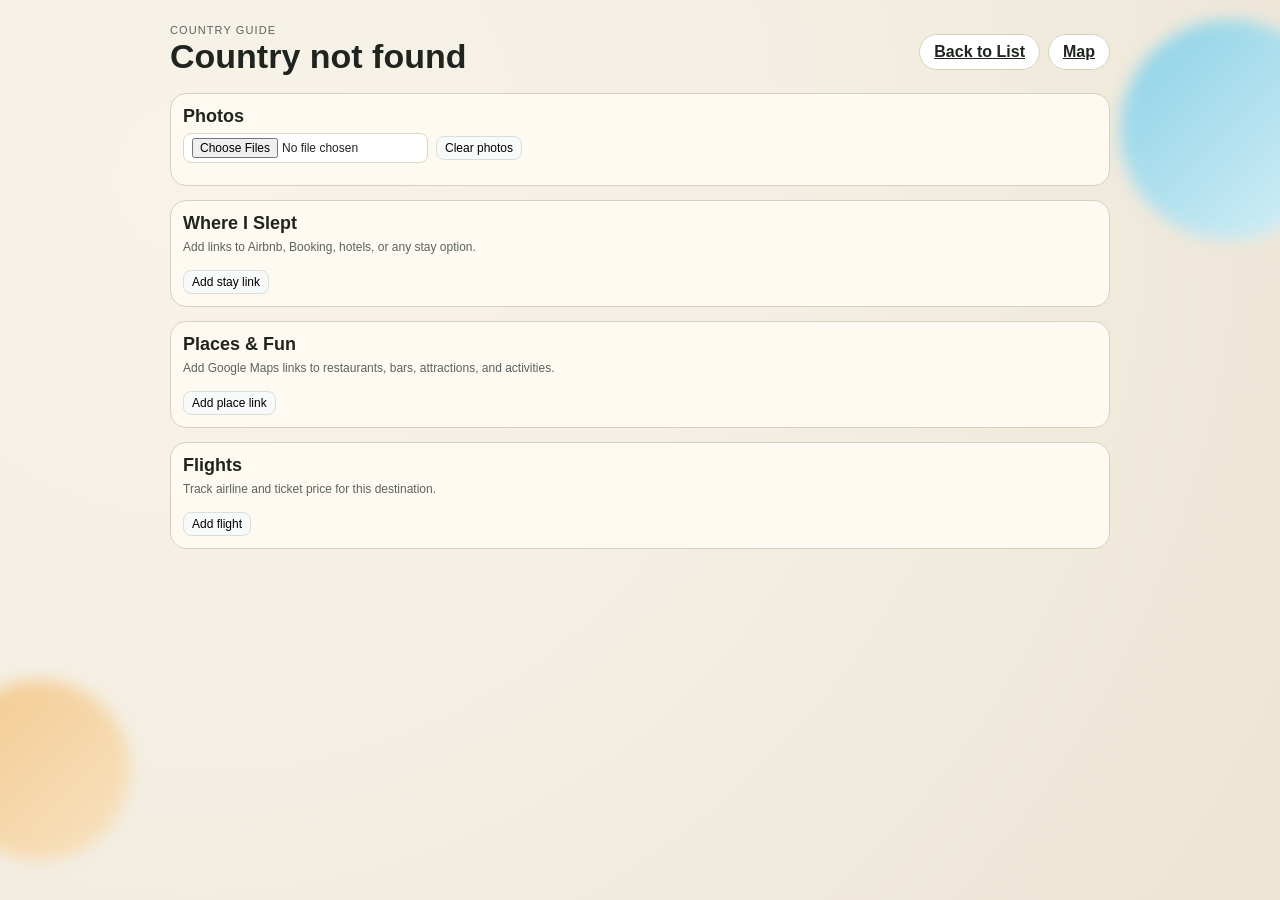
<file: country.html>
<!doctype html>
<html lang="en">
  <head>
    <meta charset="UTF-8" />
    <meta name="viewport" content="width=device-width, initial-scale=1.0" />
    <title>Been Tracker - Country Guide</title>
    <link rel="stylesheet" href="styles.css" />
  </head>
  <body>
    <div class="bg-shape bg-shape-1" aria-hidden="true"></div>
    <div class="bg-shape bg-shape-2" aria-hidden="true"></div>

    <main class="app-shell country-shell">
      <header class="topbar">
        <div>
          <p class="eyebrow">Country Guide</p>
          <h1 id="countryTitle">Country</h1>
          <p id="countryFlag" class="country-flag">🏳️</p>
        </div>
        <div class="topbar-actions">
          <a class="ghost-btn" href="list.html">Back to List</a>
          <a class="ghost-btn" href="index.html">Map</a>
        </div>
      </header>

      <section class="country-card">
        <h2>Photos</h2>
        <div class="country-form-row">
          <input id="photoUploader" class="photo-upload" type="file" accept="image/*" multiple />
          <button id="clearPhotos" class="trip-btn" type="button">Clear photos</button>
        </div>
        <div id="photoGallery" class="photo-gallery"></div>
      </section>

      <section class="country-card">
        <h2>Where I Slept</h2>
        <p class="country-help">Add links to Airbnb, Booking, hotels, or any stay option.</p>
        <div id="sleepList" class="link-list"></div>
        <button id="addSleepLink" class="trip-btn" type="button">Add stay link</button>
      </section>

      <section class="country-card">
        <h2>Places & Fun</h2>
        <p class="country-help">Add Google Maps links to restaurants, bars, attractions, and activities.</p>
        <div id="funList" class="link-list"></div>
        <button id="addFunLink" class="trip-btn" type="button">Add place link</button>
      </section>

      <section class="country-card">
        <h2>Flights</h2>
        <p class="country-help">Track airline and ticket price for this destination.</p>
        <div id="flightList" class="link-list"></div>
        <button id="addFlight" class="trip-btn" type="button">Add flight</button>
      </section>
    </main>

    <script src="countries.js"></script>
    <script src="country.js"></script>
  </body>
</html>
</file>
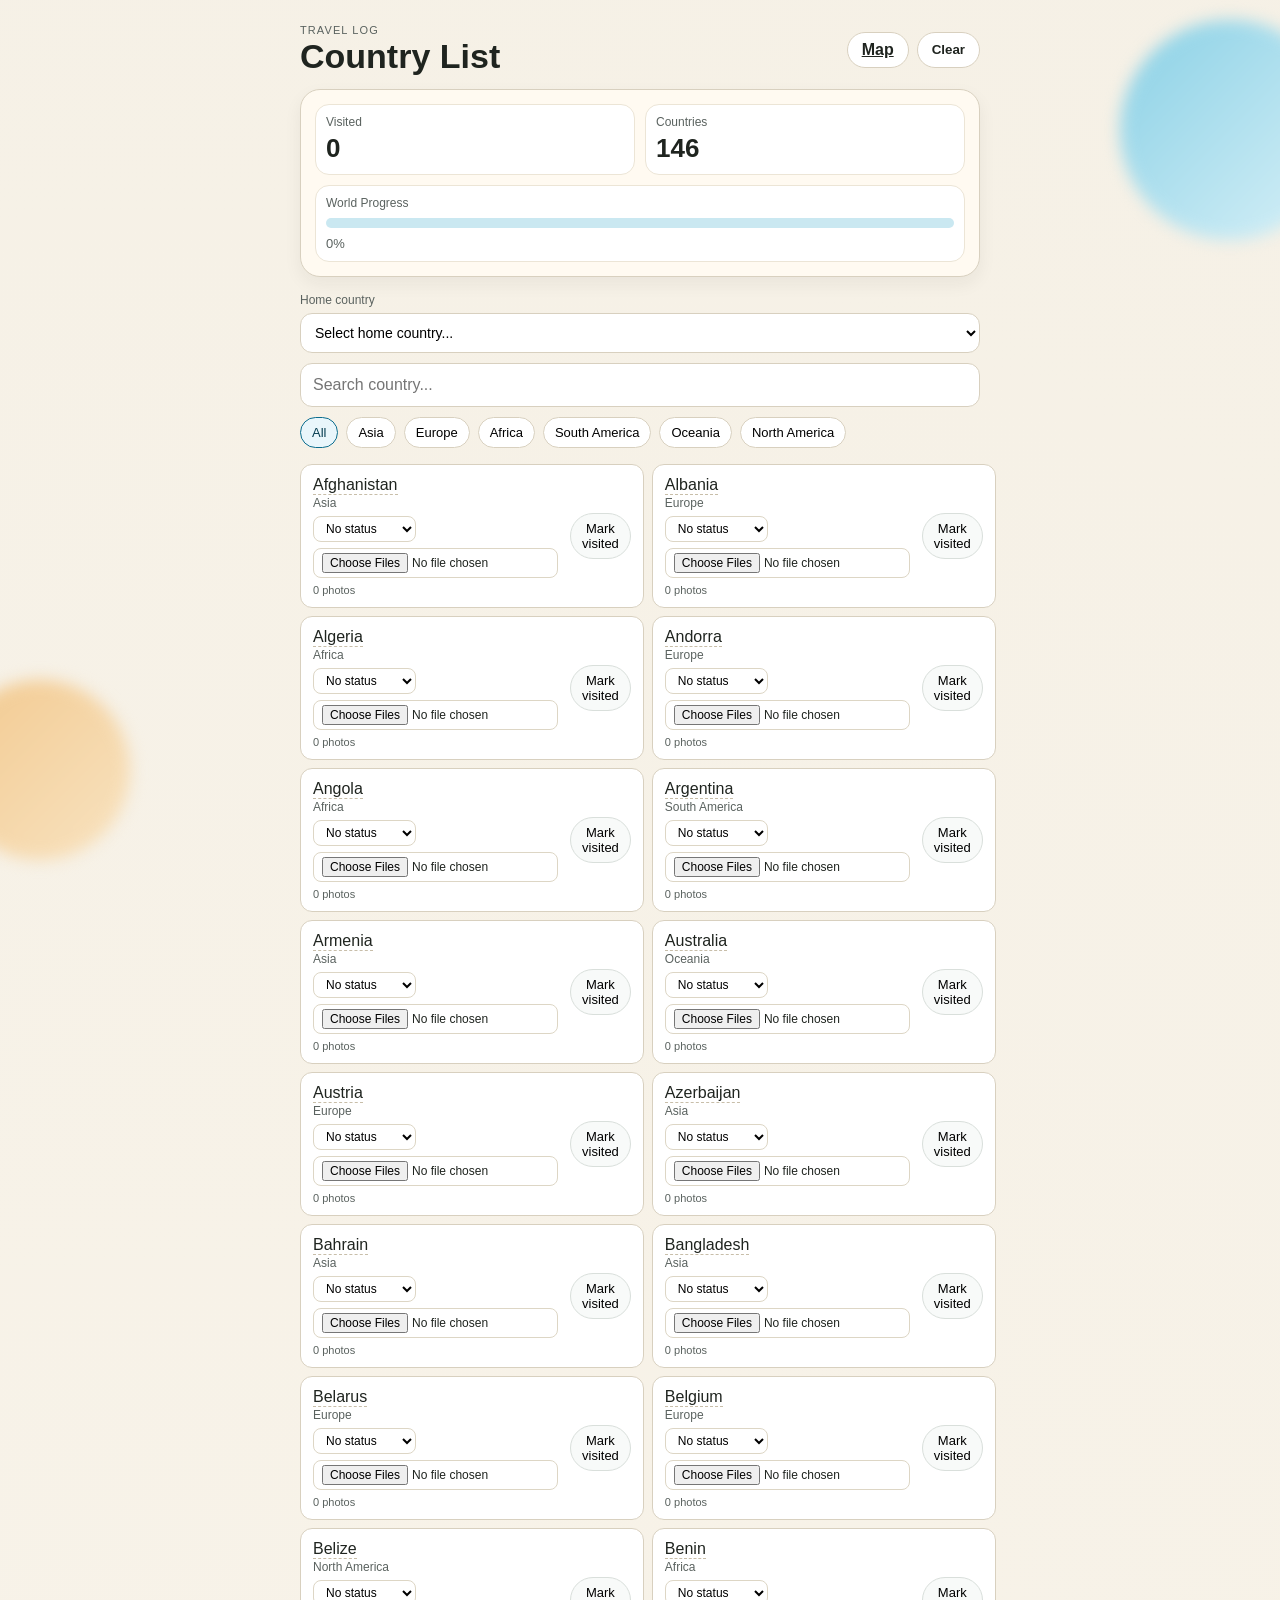
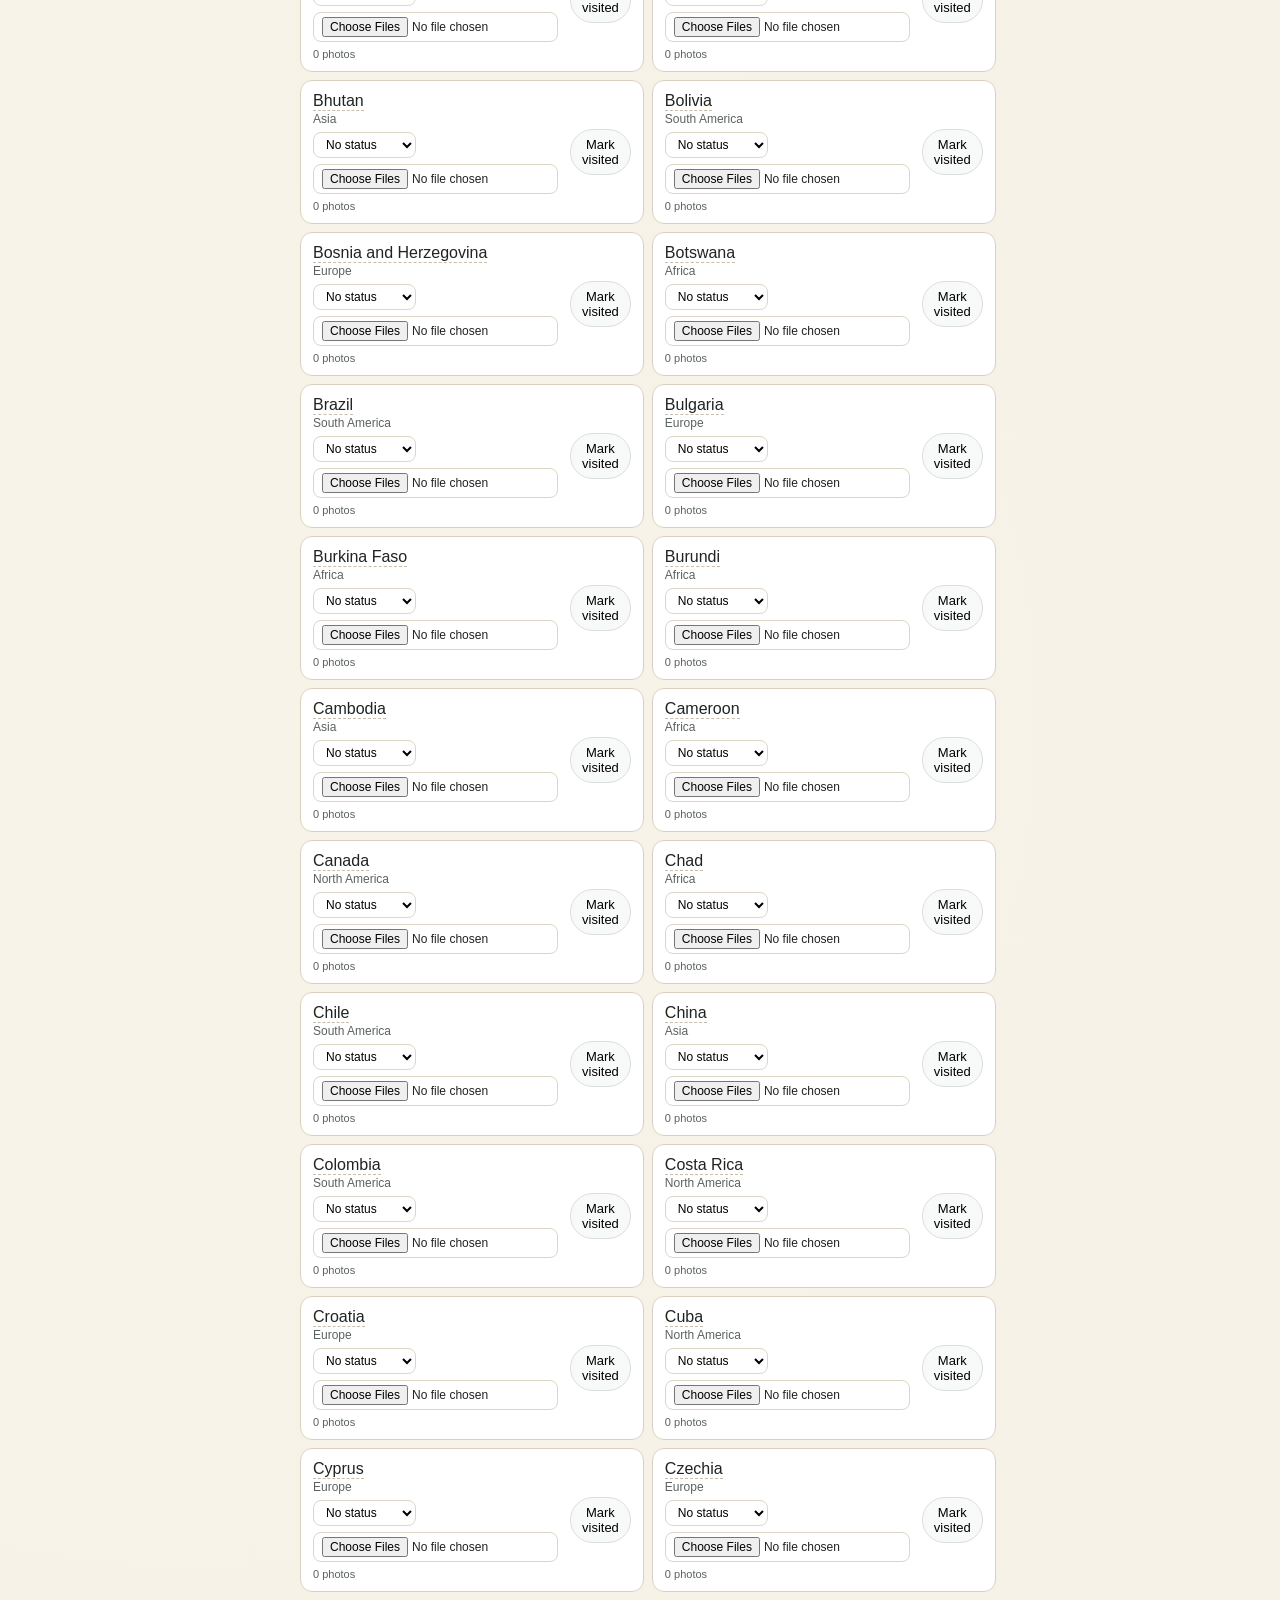
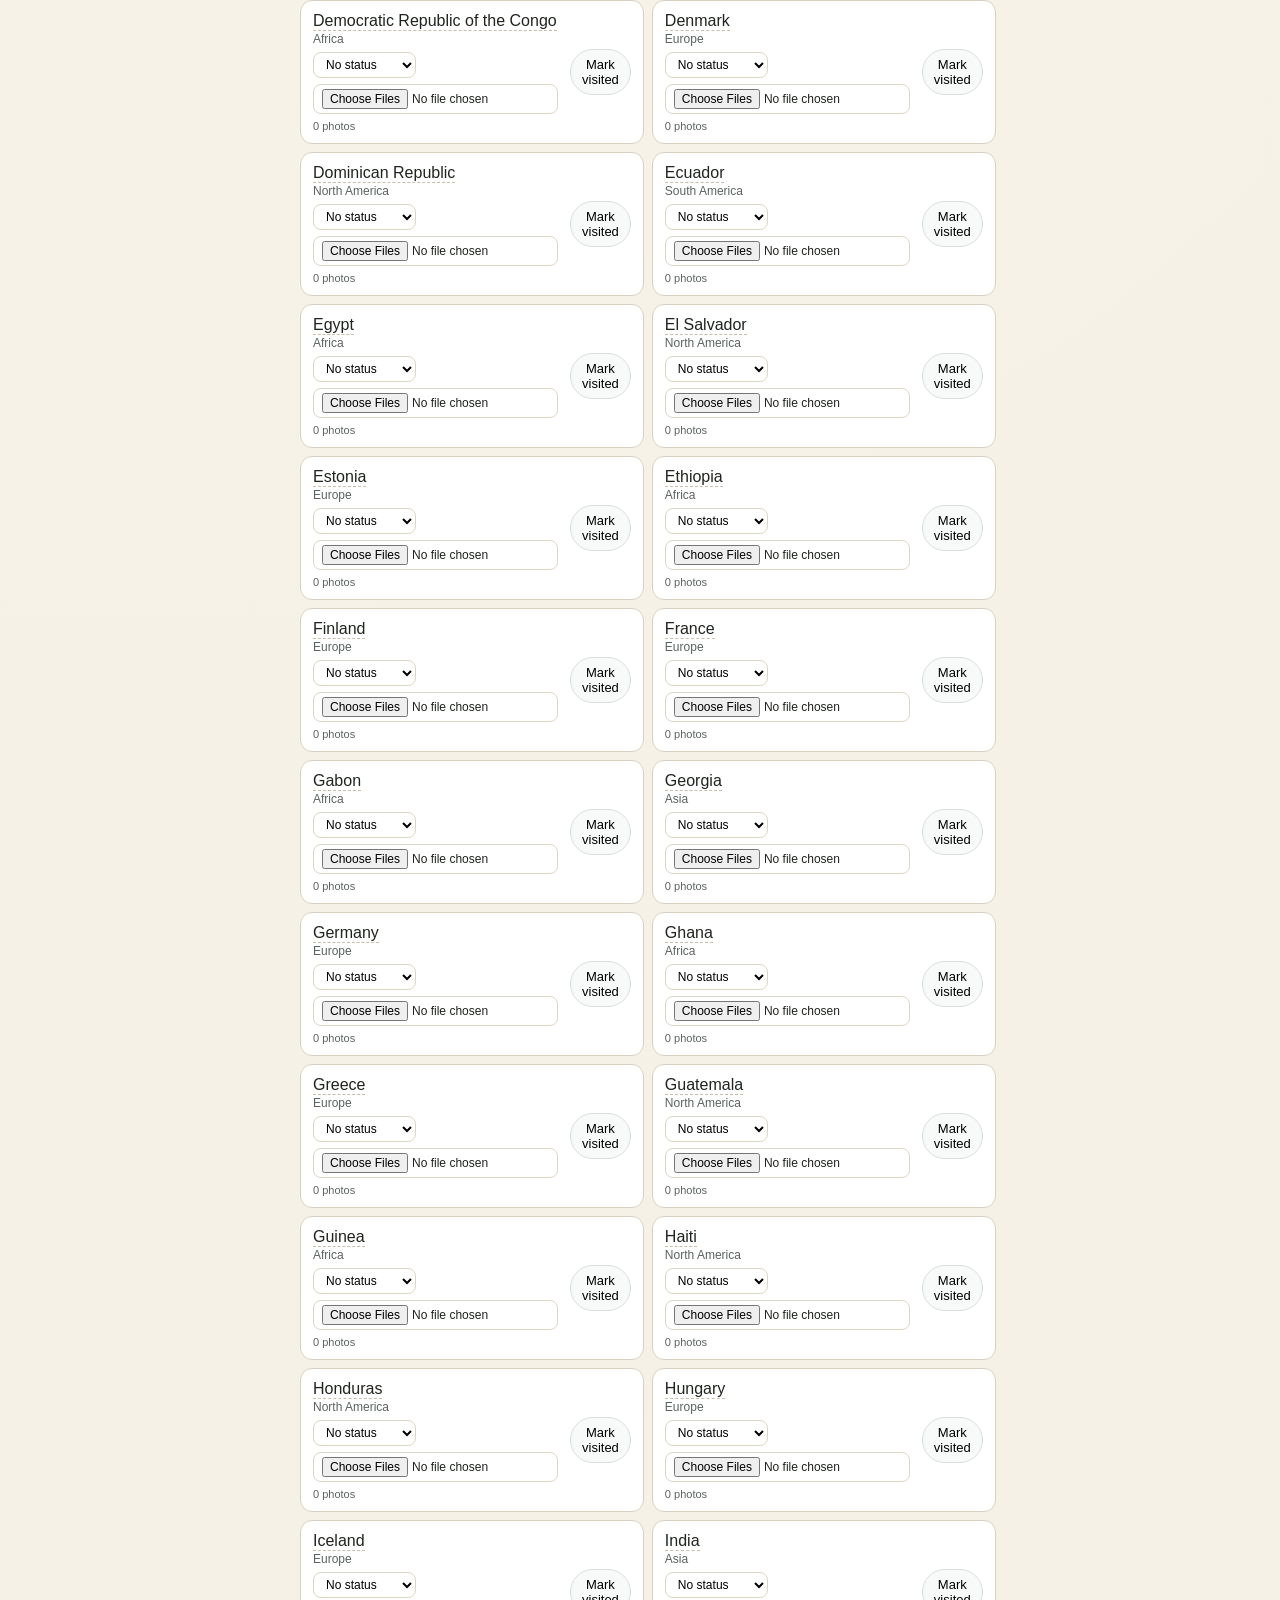
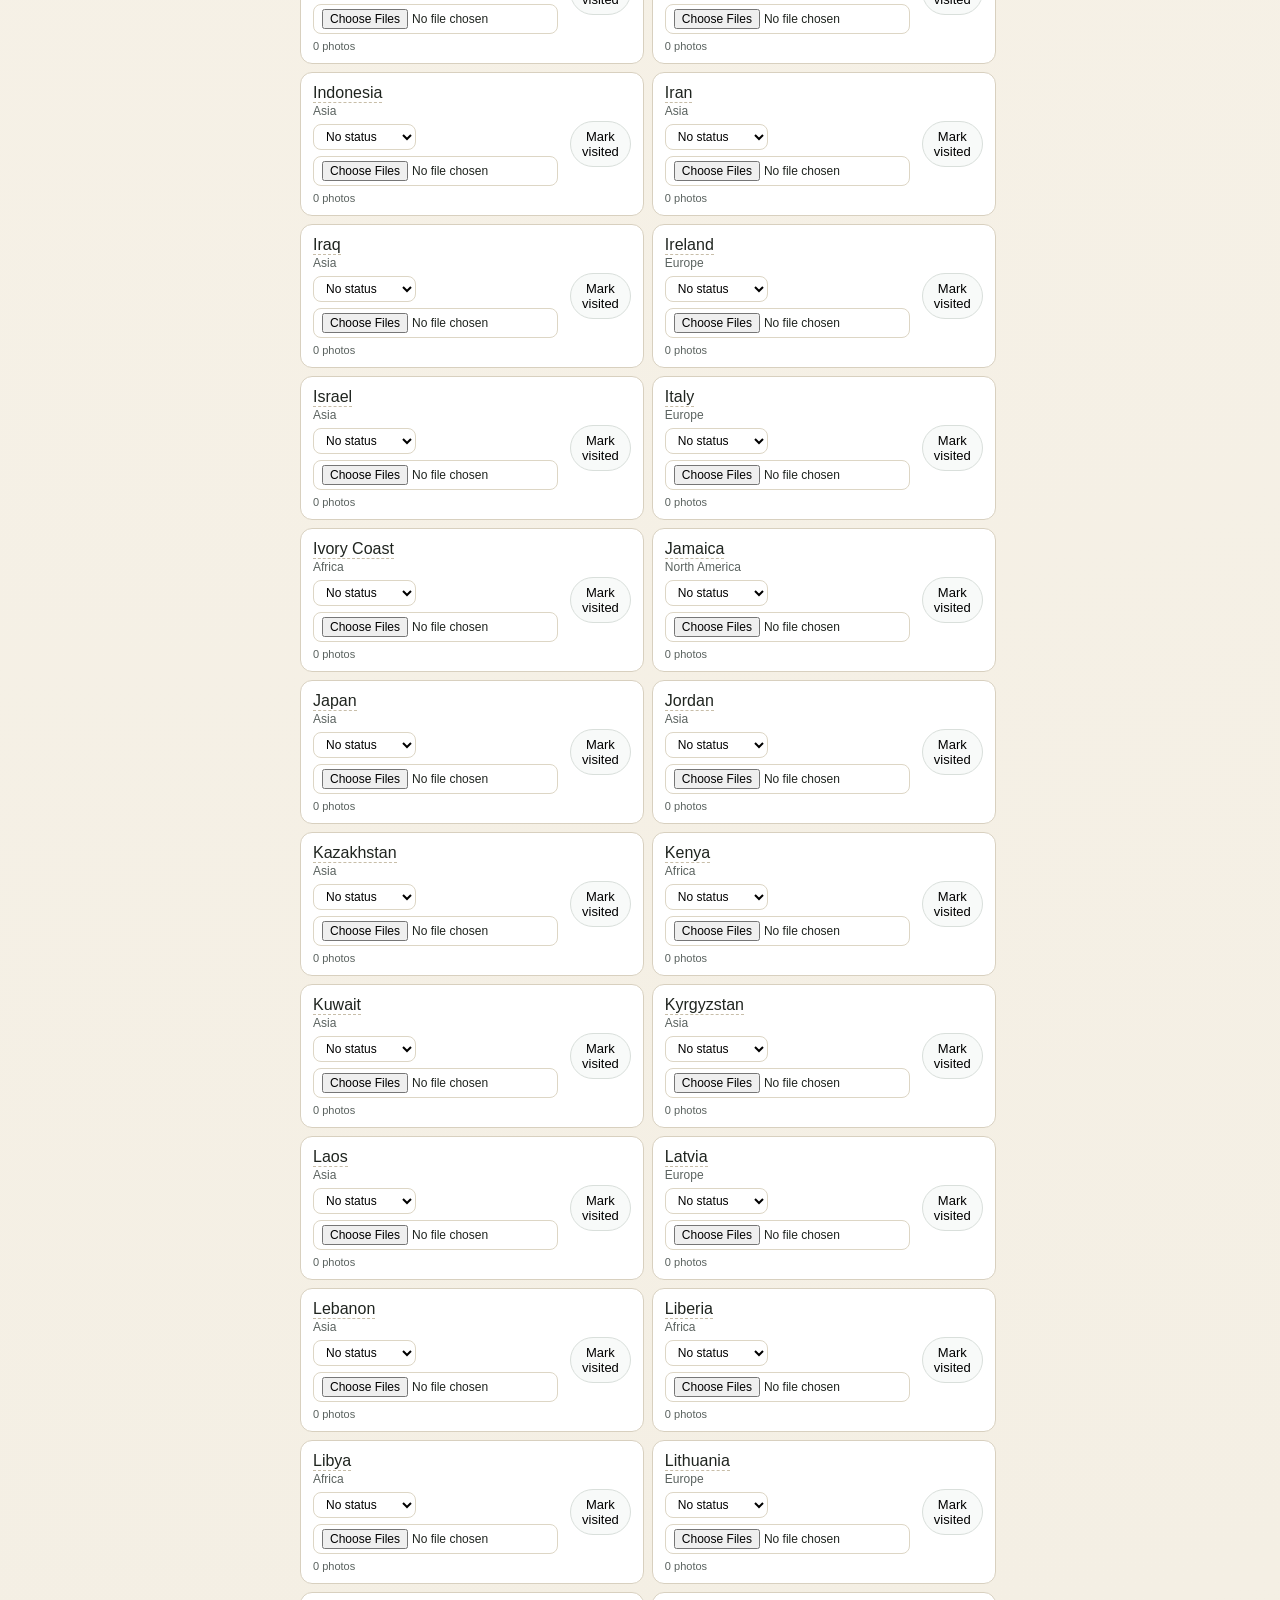
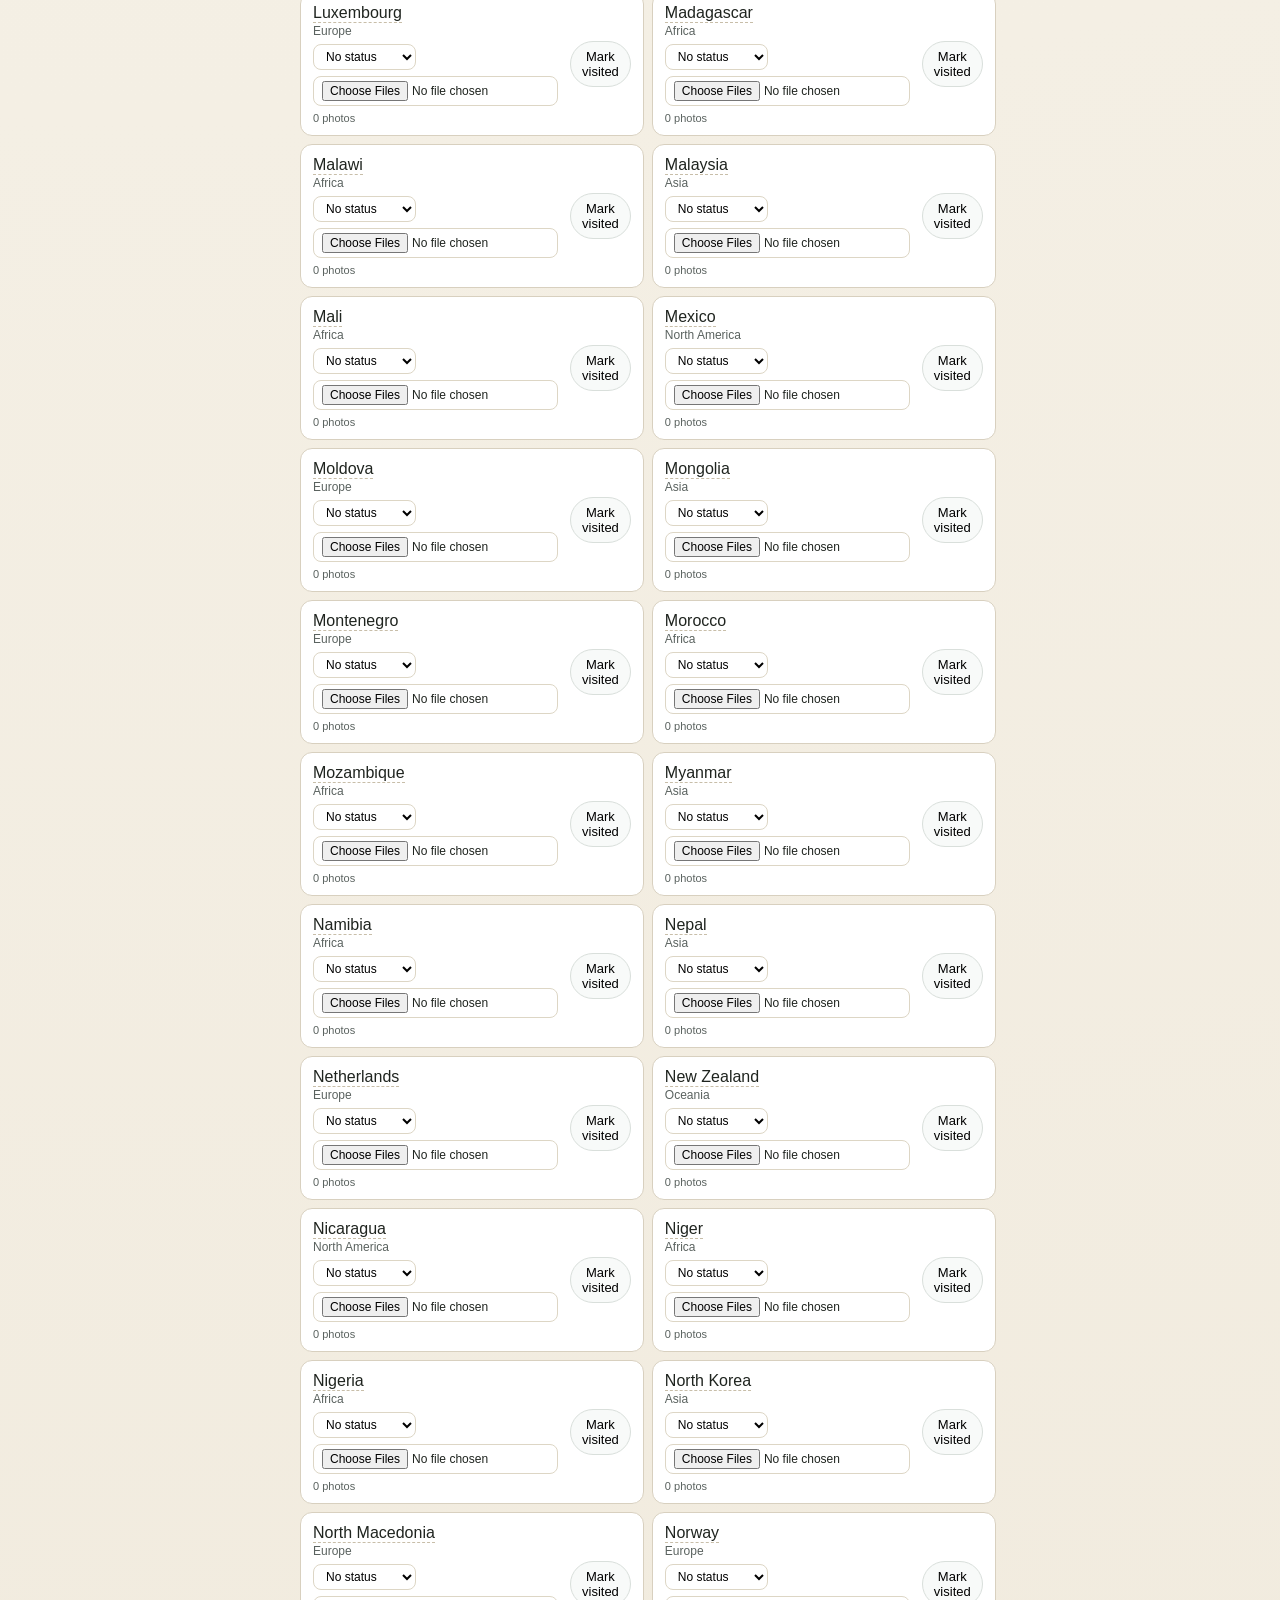
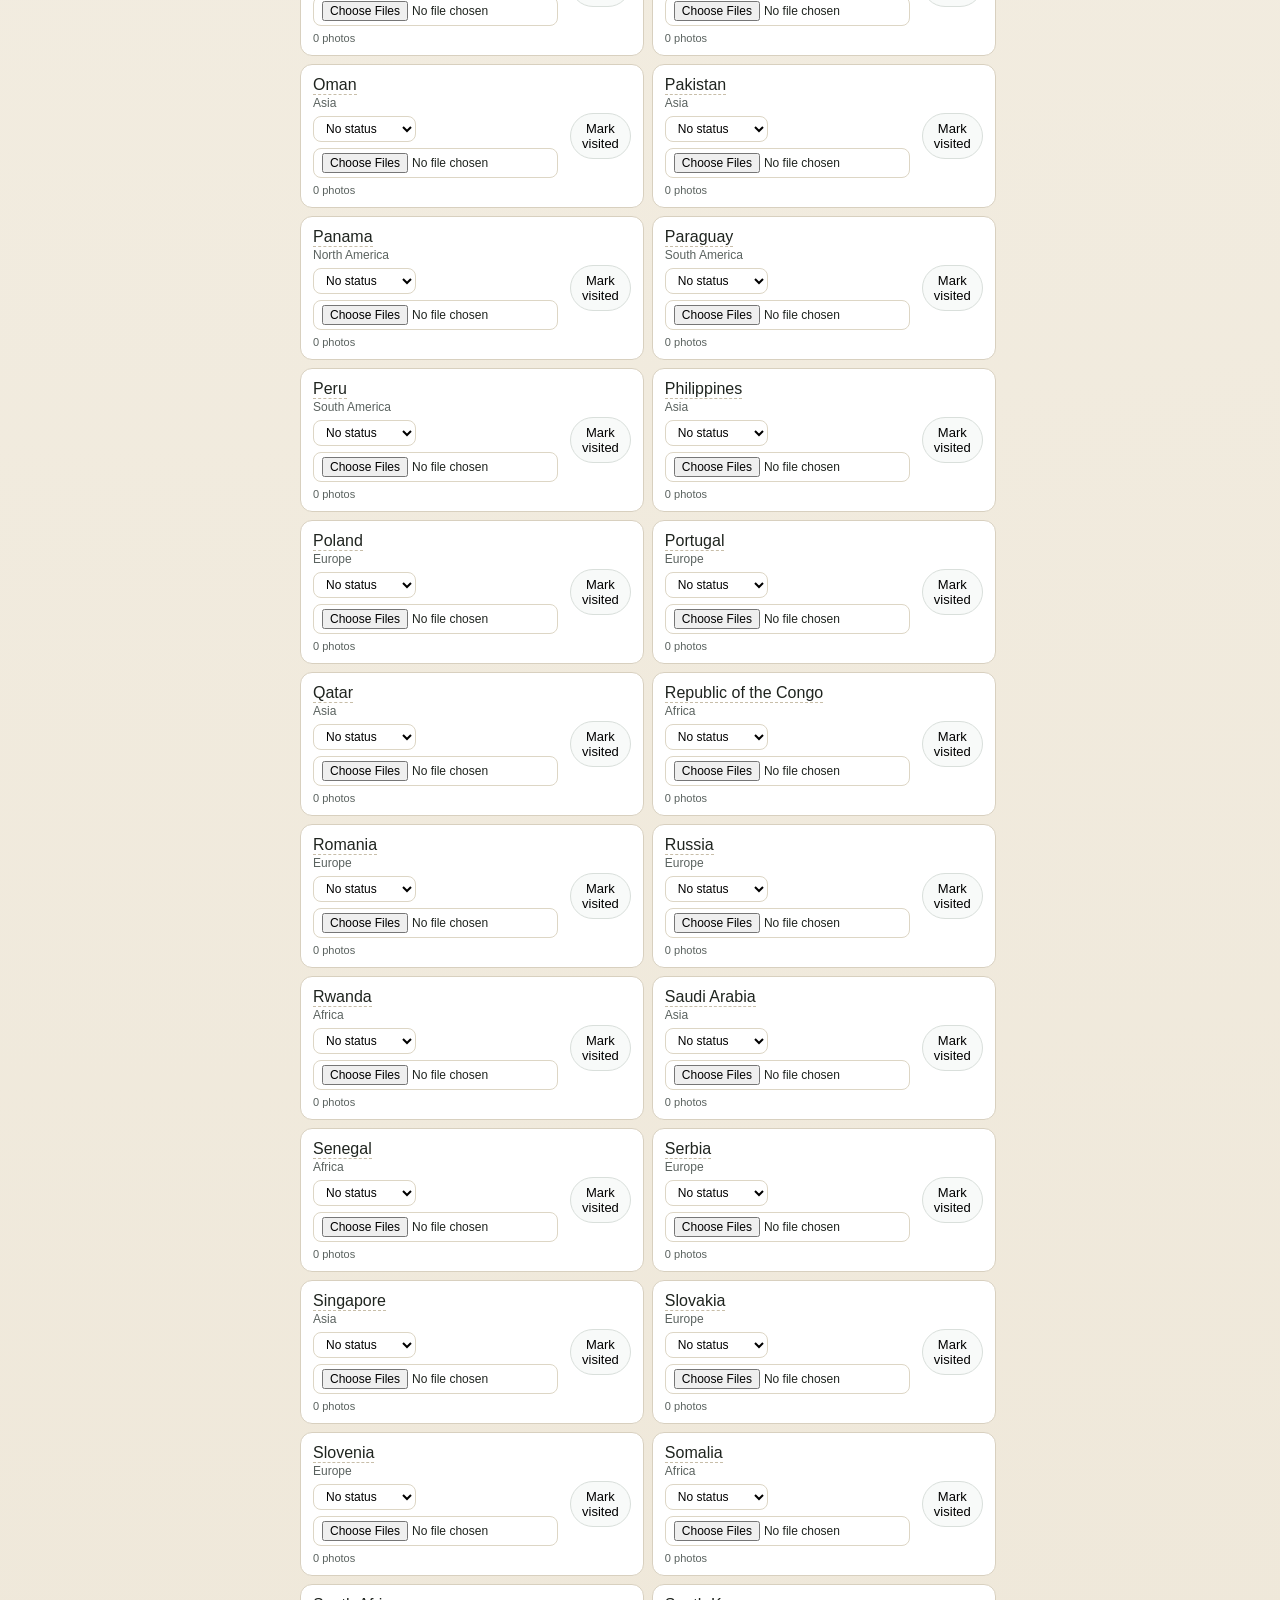
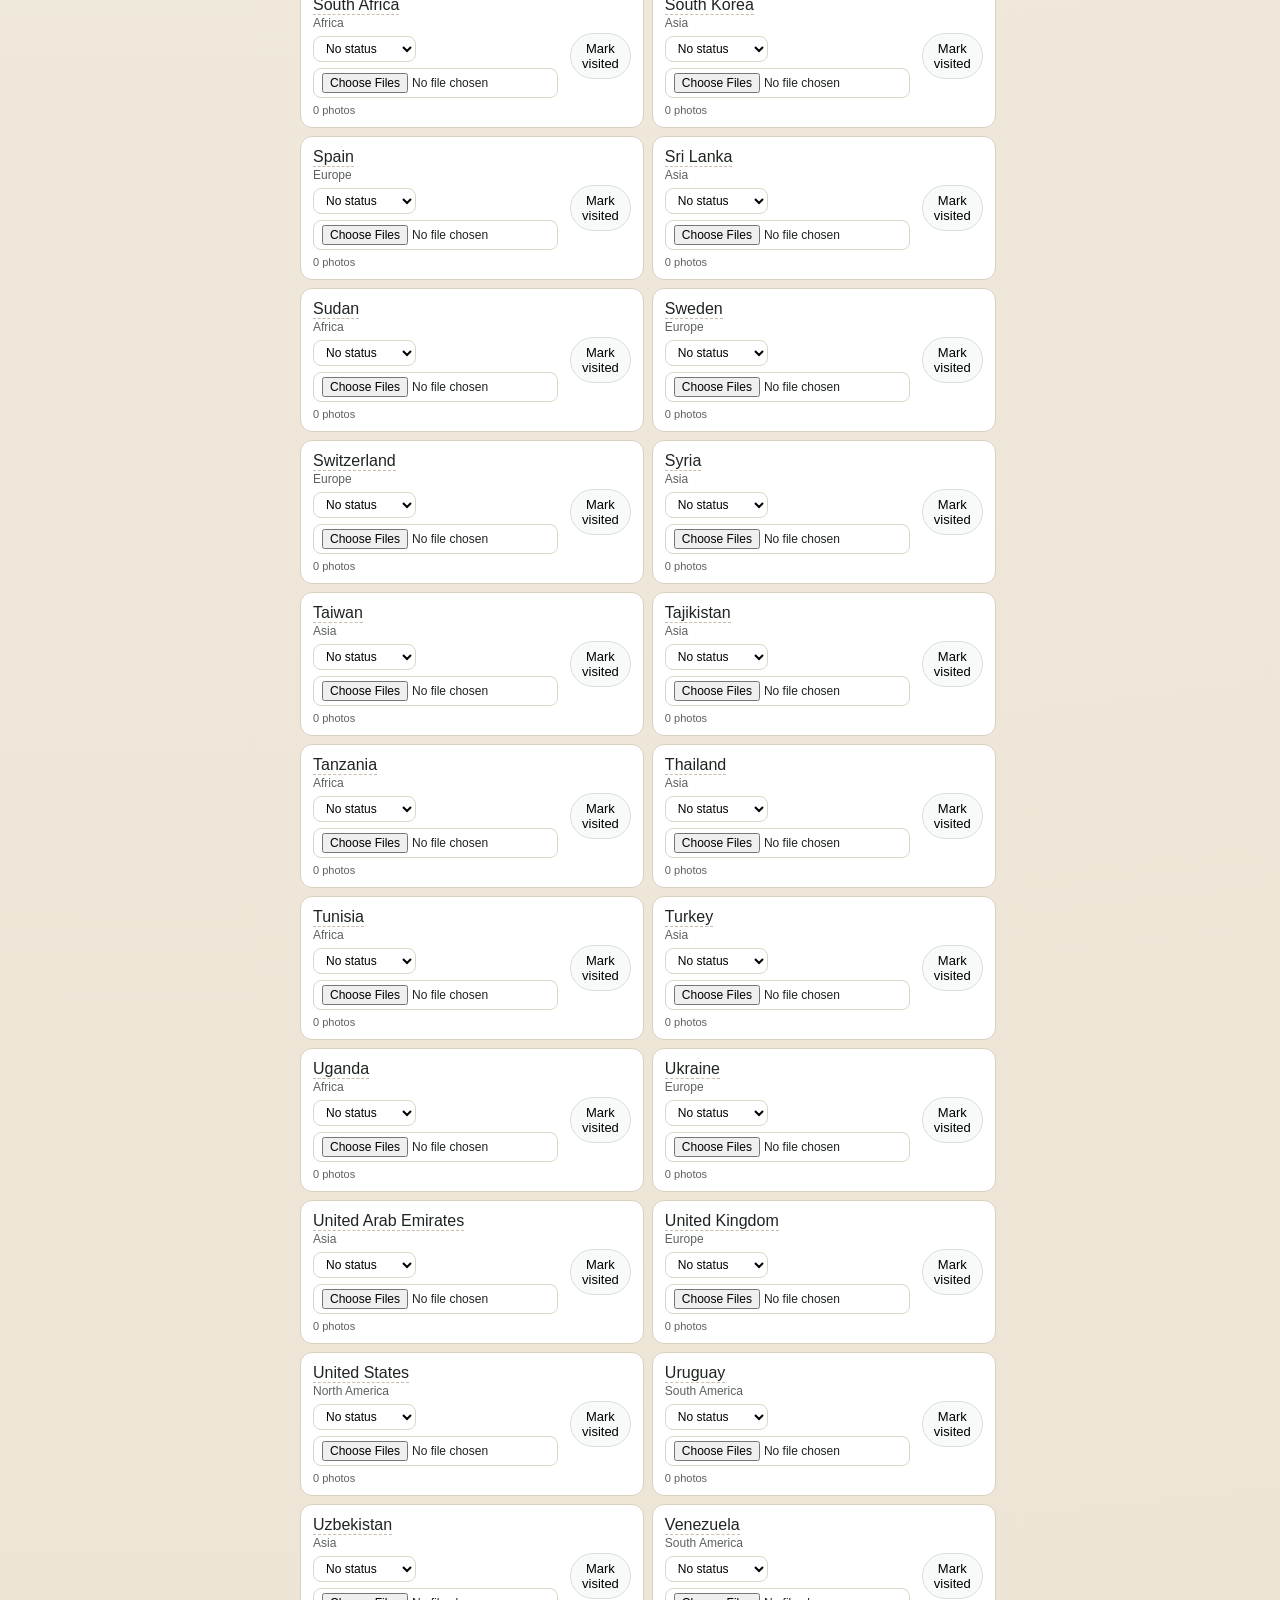
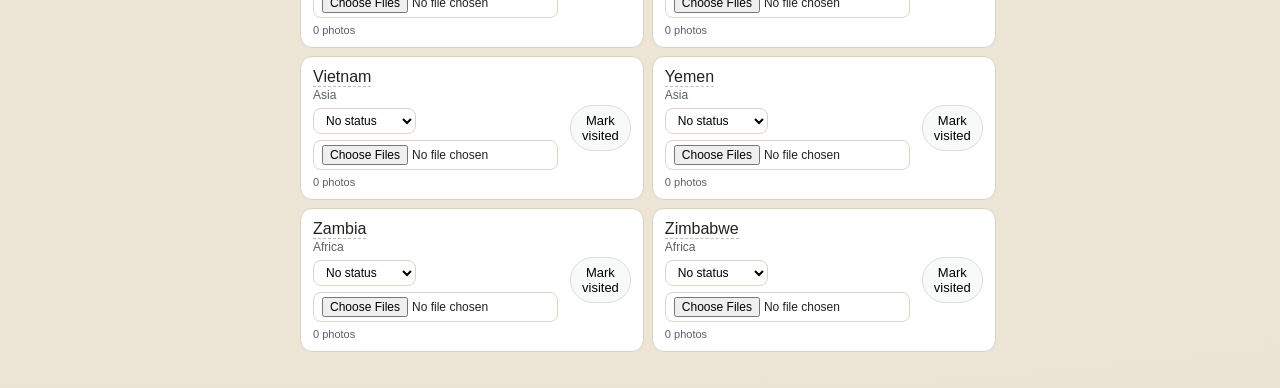
<file: list.html>
<!doctype html>
<html lang="en">
  <head>
    <meta charset="UTF-8" />
    <meta name="viewport" content="width=device-width, initial-scale=1.0" />
    <title>Been Tracker - Country List</title>
    <link rel="stylesheet" href="styles.css" />
  </head>
  <body>
    <div class="bg-shape bg-shape-1" aria-hidden="true"></div>
    <div class="bg-shape bg-shape-2" aria-hidden="true"></div>

    <main class="app-shell">
      <header class="topbar">
        <div>
          <p class="eyebrow">Travel Log</p>
          <h1>Country List</h1>
        </div>
        <div class="topbar-actions">
          <a class="ghost-btn" href="index.html">Map</a>
          <button id="clearVisited" class="ghost-btn" type="button">
            Clear
          </button>
        </div>
      </header>

      <section class="stats-card" aria-label="Travel stats">
        <div class="stat">
          <p class="stat-label">Visited</p>
          <p class="stat-value" id="visitedCount">0</p>
        </div>
        <div class="stat">
          <p class="stat-label">Countries</p>
          <p class="stat-value" id="countryCount">0</p>
        </div>
        <div class="progress-wrap">
          <p class="stat-label">World Progress</p>
          <div
            class="progress-track"
            role="progressbar"
            aria-valuemin="0"
            aria-valuemax="100"
            aria-valuenow="0"
            id="progressBar"
          >
            <div class="progress-fill" id="progressFill"></div>
          </div>
          <p class="progress-text" id="progressText">0%</p>
        </div>
      </section>

      <section class="controls">
        <div class="home-country-row">
          <label for="homeCountrySelect" class="home-label">Home country</label>
          <select id="homeCountrySelect" class="home-select">
            <option value="">Select home country...</option>
          </select>
        </div>
        <label class="sr-only" for="searchInput">Search countries</label>
        <input
          id="searchInput"
          class="search"
          type="search"
          placeholder="Search country..."
          autocomplete="off"
        />
        <div class="filters" id="continentFilters"></div>
      </section>

      <section>
        <ul id="countryList" class="country-list" aria-live="polite"></ul>
        <p id="emptyState" class="empty" hidden>
          No countries match your search.
        </p>
      </section>
    </main>

    <script src="countries.js"></script>
    <script src="app.js"></script>
  </body>
</html>
</file>
<file: styles.css>
:root {
  --bg: #f4efe4;
  --card: #fffaf1;
  --ink: #1f241f;
  --muted: #5a625f;
  --accent: #0b6c8d;
  --accent-soft: #cae8f1;
  --ok: #1f8f55;
  --ok-soft: #d3f0e0;
  --border: #d8d0bf;
}

* {
  box-sizing: border-box;
}

body {
  margin: 0;
  font-family: "Space Grotesk", sans-serif;
  color: var(--ink);
  background: radial-gradient(
    circle at 15% 20%,
    #f8f3e9 0,
    #f4efe4 45%,
    #ece4d4 100%
  );
  min-height: 100vh;
}

.bg-shape {
  position: fixed;
  border-radius: 999px;
  filter: blur(8px);
  z-index: -1;
}

.bg-shape-1 {
  width: 220px;
  height: 220px;
  right: -60px;
  top: 20px;
  background: linear-gradient(135deg, #89d0e5, #d9f1f8);
}

.bg-shape-2 {
  width: 180px;
  height: 180px;
  left: -50px;
  bottom: 40px;
  background: linear-gradient(135deg, #f2c98f, #f8e3c1);
}

.app-shell {
  width: min(720px, 100%);
  margin: 0 auto;
  padding: 16px 14px 28px;
}

.topbar {
  display: flex;
  align-items: center;
  justify-content: space-between;
  margin-bottom: 14px;
}

.topbar-actions {
  display: flex;
  gap: 8px;
}

.eyebrow {
  margin: 0;
  text-transform: uppercase;
  letter-spacing: 0.1em;
  font-size: 11px;
  color: var(--muted);
}

h1 {
  margin: 2px 0 0;
  font-size: 28px;
  line-height: 1.1;
}

.ghost-btn {
  border: 1px solid var(--border);
  background: #fff;
  color: var(--ink);
  border-radius: 999px;
  padding: 8px 14px;
  font-family: inherit;
  font-weight: 600;
  cursor: pointer;
}

.stats-card {
  background: var(--card);
  border: 1px solid var(--border);
  border-radius: 20px;
  padding: 14px;
  display: grid;
  grid-template-columns: 1fr 1fr;
  gap: 10px;
  box-shadow: 0 7px 18px rgba(31, 36, 31, 0.06);
}

.stat {
  background: #fff;
  border: 1px solid #ece5d6;
  border-radius: 14px;
  padding: 10px;
}

.stat-label {
  margin: 0;
  font-size: 12px;
  color: var(--muted);
}

.stat-value {
  margin: 4px 0 0;
  font-size: 26px;
  font-weight: 700;
}

.progress-wrap {
  grid-column: 1 / -1;
  background: #fff;
  border: 1px solid #ece5d6;
  border-radius: 14px;
  padding: 10px;
}

.progress-track {
  margin-top: 8px;
  height: 10px;
  border-radius: 999px;
  background: var(--accent-soft);
  overflow: hidden;
}

.progress-fill {
  width: 0;
  height: 100%;
  background: linear-gradient(90deg, var(--accent), #0aa3bf);
  transition: width 220ms ease;
}

.progress-text {
  margin: 8px 0 0;
  font-size: 13px;
  color: var(--muted);
}

.controls {
  margin-top: 16px;
}

.home-country-row {
  display: grid;
  gap: 6px;
  margin-bottom: 10px;
}

.home-label {
  font-size: 12px;
  color: var(--muted);
}

.home-select {
  width: 100%;
  border: 1px solid var(--border);
  background: #fff;
  border-radius: 12px;
  padding: 10px;
  font-size: 14px;
  font-family: inherit;
}

.search {
  width: 100%;
  border: 1px solid var(--border);
  background: #fff;
  border-radius: 12px;
  padding: 12px;
  font-size: 16px;
  font-family: inherit;
}

.filters {
  display: flex;
  gap: 8px;
  overflow-x: auto;
  margin-top: 10px;
  padding-bottom: 4px;
}

.filter-btn {
  border: 1px solid var(--border);
  background: #fff;
  border-radius: 999px;
  padding: 7px 11px;
  white-space: nowrap;
  font-family: inherit;
  font-size: 13px;
  cursor: pointer;
}

.filter-btn.active {
  border-color: var(--accent);
  background: #e9f6fb;
  color: #063d50;
}

.country-list {
  list-style: none;
  padding: 0;
  margin: 12px 0 0;
  display: grid;
  gap: 8px;
}

.map-shell {
  width: min(960px, 100%);
}

.map-card {
  margin-top: 14px;
  background: var(--card);
  border: 1px solid var(--border);
  border-radius: 20px;
  padding: 12px;
  box-shadow: 0 7px 18px rgba(31, 36, 31, 0.06);
}

.map-help {
  margin: 0;
  color: var(--muted);
  font-size: 13px;
}

.map-toolbar {
  display: flex;
  align-items: center;
  justify-content: space-between;
  gap: 8px;
  margin-bottom: 10px;
  flex-wrap: wrap;
}

.zoom-controls {
  display: flex;
  align-items: center;
  gap: 6px;
  flex-shrink: 0;
}

.zoom-btn {
  width: 32px;
  height: 32px;
  border: 1px solid var(--border);
  background: #fff;
  border-radius: 8px;
  font-size: 18px;
  line-height: 1;
  cursor: pointer;
  display: flex;
  align-items: center;
  justify-content: center;
  font-family: inherit;
  transition: background 120ms;
}

.zoom-btn:hover:not(:disabled) {
  background: var(--accent-soft);
  border-color: var(--accent);
}

.zoom-btn:disabled {
  opacity: 0.35;
  cursor: default;
}

.zoom-label {
  font-size: 13px;
  font-weight: 600;
  min-width: 72px;
  text-align: center;
  color: var(--ink);
}

.world-map {
  width: 100%;
  min-height: 340px;
  border-radius: 14px;
  overflow: hidden;
  border: 1px solid #e7e1d2;
}

.country-item {
  display: flex;
  align-items: center;
  justify-content: space-between;
  gap: 12px;
  border: 1px solid var(--border);
  background: #fff;
  border-radius: 12px;
  padding: 11px 12px;
}

.country-actions {
  display: grid;
  gap: 6px;
  justify-items: end;
}

.country-guide-link {
  text-decoration: none;
  color: #1f241f;
}

.country-main {
  display: flex;
  align-items: center;
  gap: 9px;
}

.country-name {
  margin: 0;
  font-size: 15px;
  font-weight: 600;
}

.country-name-link {
  color: inherit;
  text-decoration: none;
  border-bottom: 1px dashed #c8bea9;
  display: inline-block;
  background: transparent;
  border-top: 0;
  border-left: 0;
  border-right: 0;
  padding: 0;
  cursor: pointer;
  font: inherit;
  text-align: left;
}

.country-name-link:hover {
  color: var(--accent);
  border-bottom-color: var(--accent);
}

.country-meta {
  margin: 1px 0 0;
  font-size: 12px;
  color: var(--muted);
}

.country-main {
  align-items: flex-start;
}

.country-extra {
  margin-top: 6px;
  display: flex;
  gap: 6px;
  flex-wrap: wrap;
}

.status-select {
  border: 1px solid #ddd6c5;
  border-radius: 8px;
  padding: 4px 8px;
  font-size: 12px;
  font-family: inherit;
  background: #fff;
}

.trips-wrap {
  width: 100%;
  display: grid;
  gap: 6px;
}

.trip-row {
  display: flex;
  gap: 6px;
  flex-wrap: wrap;
}

.trip-btn {
  border: 1px solid #d9dfdb;
  background: #f8faf9;
  border-radius: 8px;
  padding: 4px 8px;
  font-size: 12px;
  font-family: inherit;
  cursor: pointer;
}

.visit-date {
  border: 1px solid #ddd6c5;
  border-radius: 8px;
  padding: 4px 8px;
  font-size: 12px;
  font-family: inherit;
  background: #fff;
}

.photo-upload {
  border: 1px solid #ddd6c5;
  border-radius: 8px;
  padding: 4px 8px;
  font-size: 12px;
  background: #fff;
}

.photo-count {
  font-size: 11px;
  color: var(--muted);
}

.country-shell {
  width: min(980px, 100%);
}

.country-card {
  margin-top: 14px;
  background: var(--card);
  border: 1px solid var(--border);
  border-radius: 16px;
  padding: 12px;
}

.country-card h2 {
  margin: 0 0 6px;
  font-size: 18px;
}

.country-help {
  margin: 0 0 8px;
  font-size: 12px;
  color: var(--muted);
}

.country-flag {
  margin: 4px 0 0;
  font-size: 30px;
}

.country-form-row {
  display: flex;
  gap: 8px;
  align-items: center;
  flex-wrap: wrap;
}

.photo-gallery {
  margin-top: 10px;
  display: grid;
  grid-template-columns: repeat(auto-fill, minmax(100px, 1fr));
  gap: 8px;
}

.country-photo {
  width: 100%;
  height: 90px;
  object-fit: cover;
  border-radius: 8px;
  border: 1px solid #ddd6c5;
}

.link-list {
  display: grid;
  gap: 8px;
  margin-bottom: 8px;
}

.link-row {
  display: grid;
  gap: 6px;
  grid-template-columns: 1.2fr 1.4fr auto auto;
  align-items: center;
}

.link-input {
  border: 1px solid #ddd6c5;
  border-radius: 8px;
  padding: 7px 8px;
  font-size: 12px;
  font-family: inherit;
  background: #fff;
}

.link-input-small {
  max-width: 150px;
}

.country-item.home-country {
  border-color: #e0b44b;
  box-shadow: inset 0 0 0 1px #f4d88c;
}

.visit-btn {
  border: 1px solid #d9dfdb;
  background: #f8faf9;
  border-radius: 999px;
  padding: 7px 11px;
  font-family: inherit;
  font-size: 13px;
  cursor: pointer;
}

.visit-btn.visited {
  border-color: #7bc79e;
  background: var(--ok-soft);
  color: #0f5a35;
}

.empty {
  color: var(--muted);
  text-align: center;
  margin: 18px 0;
}

.sr-only {
  position: absolute;
  width: 1px;
  height: 1px;
  padding: 0;
  margin: -1px;
  overflow: hidden;
  clip: rect(0, 0, 0, 0);
  border: 0;
}

@media (min-width: 768px) {
  .app-shell {
    padding: 24px 20px 36px;
  }

  h1 {
    font-size: 34px;
  }

  .country-list {
    grid-template-columns: 1fr 1fr;
  }

  .world-map {
    min-height: 460px;
  }
}

@media (max-width: 767px) {
  .link-row {
    grid-template-columns: 1fr;
  }

  .country-actions {
    justify-items: stretch;
  }
}
</file>
